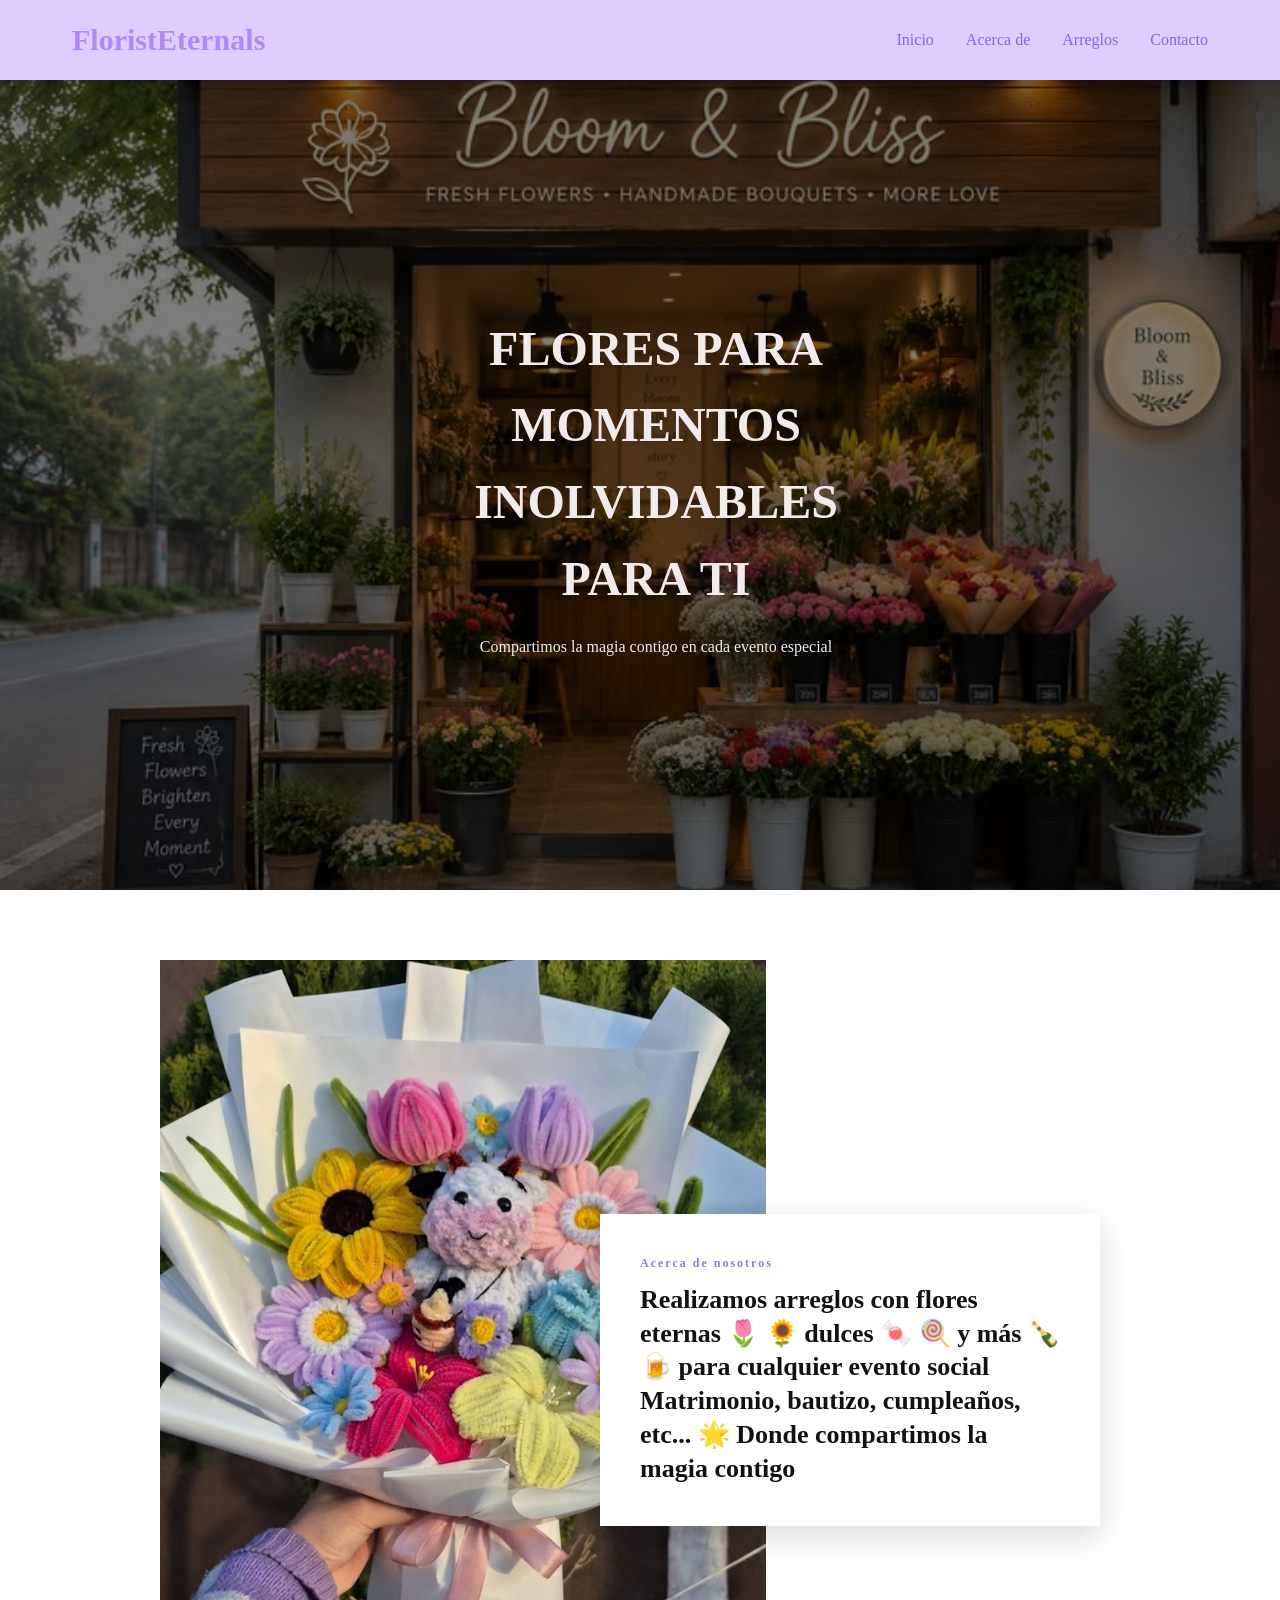
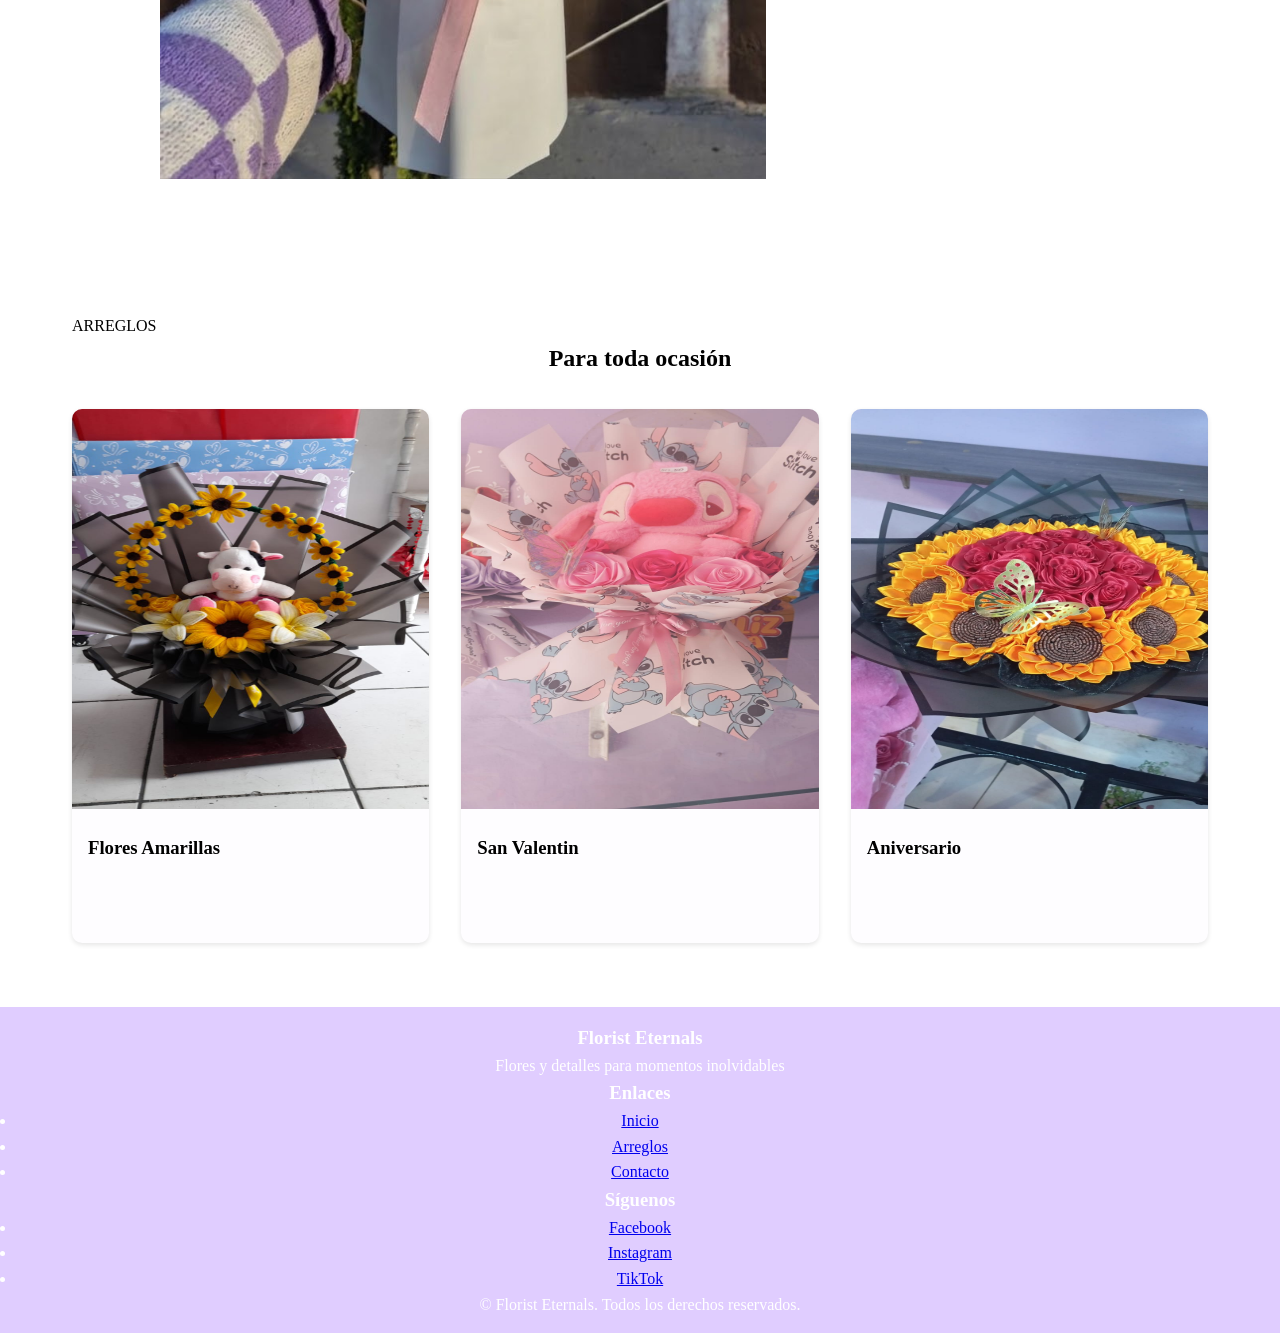
<file: index.html>
<!DOCTYPE html>
<html lang="es">
<head>
    <meta charset="UTF-8">
    <meta name="viewport" content="width=device-width, initial-scale=1.0">
    <title>Florist Eternals | Arreglos Florales</title>
    <link rel="stylesheet" href="style/estilos.css">
</head>
<body>
    <!-- SECCIÓN 1: CABECERA Y NAVEGACIÓN -->
    <header>
        <nav>
            <div class="logo">
             <span>Florist</span>Eternals 
            </div>
            <ul class="nav-links">
               <li><a href="index.html">Inicio</a></li>
               <li><a href="Acercade.html">Acerca de</a></li> 
               <li><a href="arreglos.html">Arreglos</a></li>
               <li><a href="contacto.html">Contacto </a></li>
            </ul>
        </nav>
    </header>
    <main>
         <!-- SECCIÓN 2: PORTADA PRINCIPAL -->
        <section id="hero" class="hero">
            <div>
                <h1>FLORES PARA MOMENTOS INOLVIDABLES PARA TI</h1>
                <p>Compartimos la magia contigo en cada evento especial</p>
            </div>
        </section>
        <!-- SECCIÓN 3: ACERCA DE NUESTRO NEGOCIO -->
        <!--contenedor-->
        <section class="negocio">
            <!-- Imagen de fondo o lateral -->
            <div class="negocio-imagen">
                <img src="img/negocio.jpg" alt="Arreglo con flores y cervezas">
            </div>
            <!-- Caja de texto flotante -->
            <div class="negocio-contenido">
                <span class="negocio-titulo">Acerca de nosotros</span>
                <h2>Realizamos arreglos con flores eternas 🌷 🌻 dulces 🍬 🍭 y más 🍾 🍺 para cualquier evento social Matrimonio, bautizo, cumpleaños, etc... 🌟 Donde compartimos la magia contigo</h2>
            </div>
        </section>
        <!-- SECCIÓN 4: ARREGLOS FLORALES CATALOGO-->
        <section id="Arreglos">
             <span class="etiqueta">ARREGLOS</span>
             <h1 id="titulo-principal">Para toda ocasión</h1>
            <div class="Arreglos-grid">
                <div class="Arreglos-card">
                    <img src="img/flor1.jpg" alt="Ramo de flores amarillas eternas">
                    <h3>Flores Amarillas</h3>
                    <p class="descripcion"></p>
                </div>
                <div class="Arreglos-card">
                    <img src="img/flors2.jpg" alt="Ramo de flores rojas eternas">
                    <h3>San Valentin</h3>
                    <p class="descripcion"></p>
                </div>
                <div class="Arreglos-card">
                    <img src="img/flors3.jpg" alt="Ramo de flores blancas eternas">
                    <h3>Aniversario</h3>
                    <p class="descripcion"></p>
                </div> 
            </div>
        </section>
    </main>
    <!--SECCIÓN 5: PIE DE PÁGINA-->
    <footer class="pie-pagina">
        <div class="pie-grid">
            <div>
                <h3>Florist Eternals</h3>
                <p>Flores y detalles para momentos inolvidables</p>
            </div>
            <div>
                <h3>Enlaces</h3>
                <ul>
                    <li><a href="index.html">Inicio</a></li>
                    <li><a href="arreglos.html">Arreglos</a></li>
                    <li><a href="contacto.html">Contacto</a></li>
                </ul>
            </div>
            <div><h3>Síguenos</h3>
             <ul><li><a href="https://www.facebook.com/" target="_blank" rel="noopener noreferrer">Facebook</a>
             </li><li><a href="https://www.instagram.com/florist.eternals?dlrf=M2gyaGdnMWs5ZzJq" target="_blank" rel="noopener noreferrer">Instagram</a>
             </li><li><a href="https://www.tiktok.com/@florist_eternals?_r=1&_t=ZS-9AeKpozHYRs" target="_blank" rel="noopener noreferrer">TikTok</a></li></ul>
            </div>
            <div class="pie-inferior">
                <p>&copy; Florist Eternals. Todos los derechos reservados.</p>
            </div>
        </div>    
    </footer>
</body>
</html>
</file>
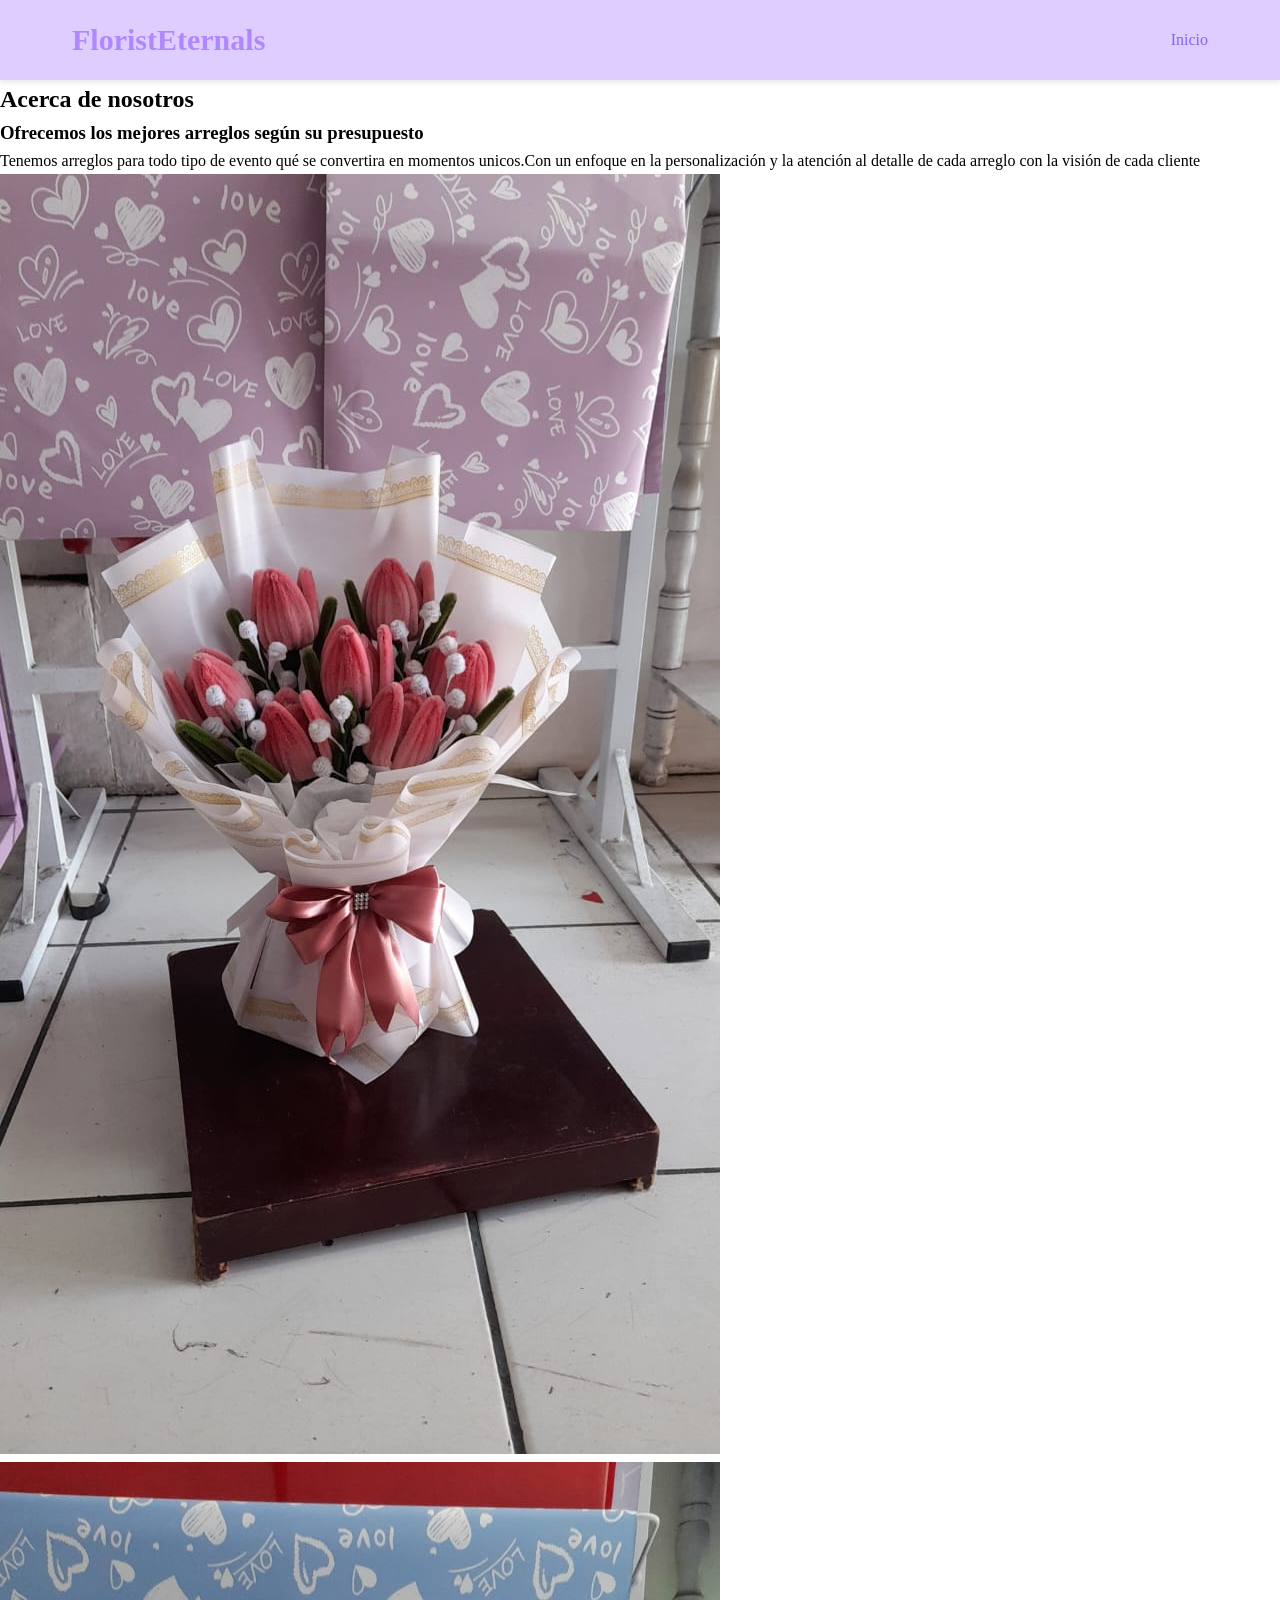
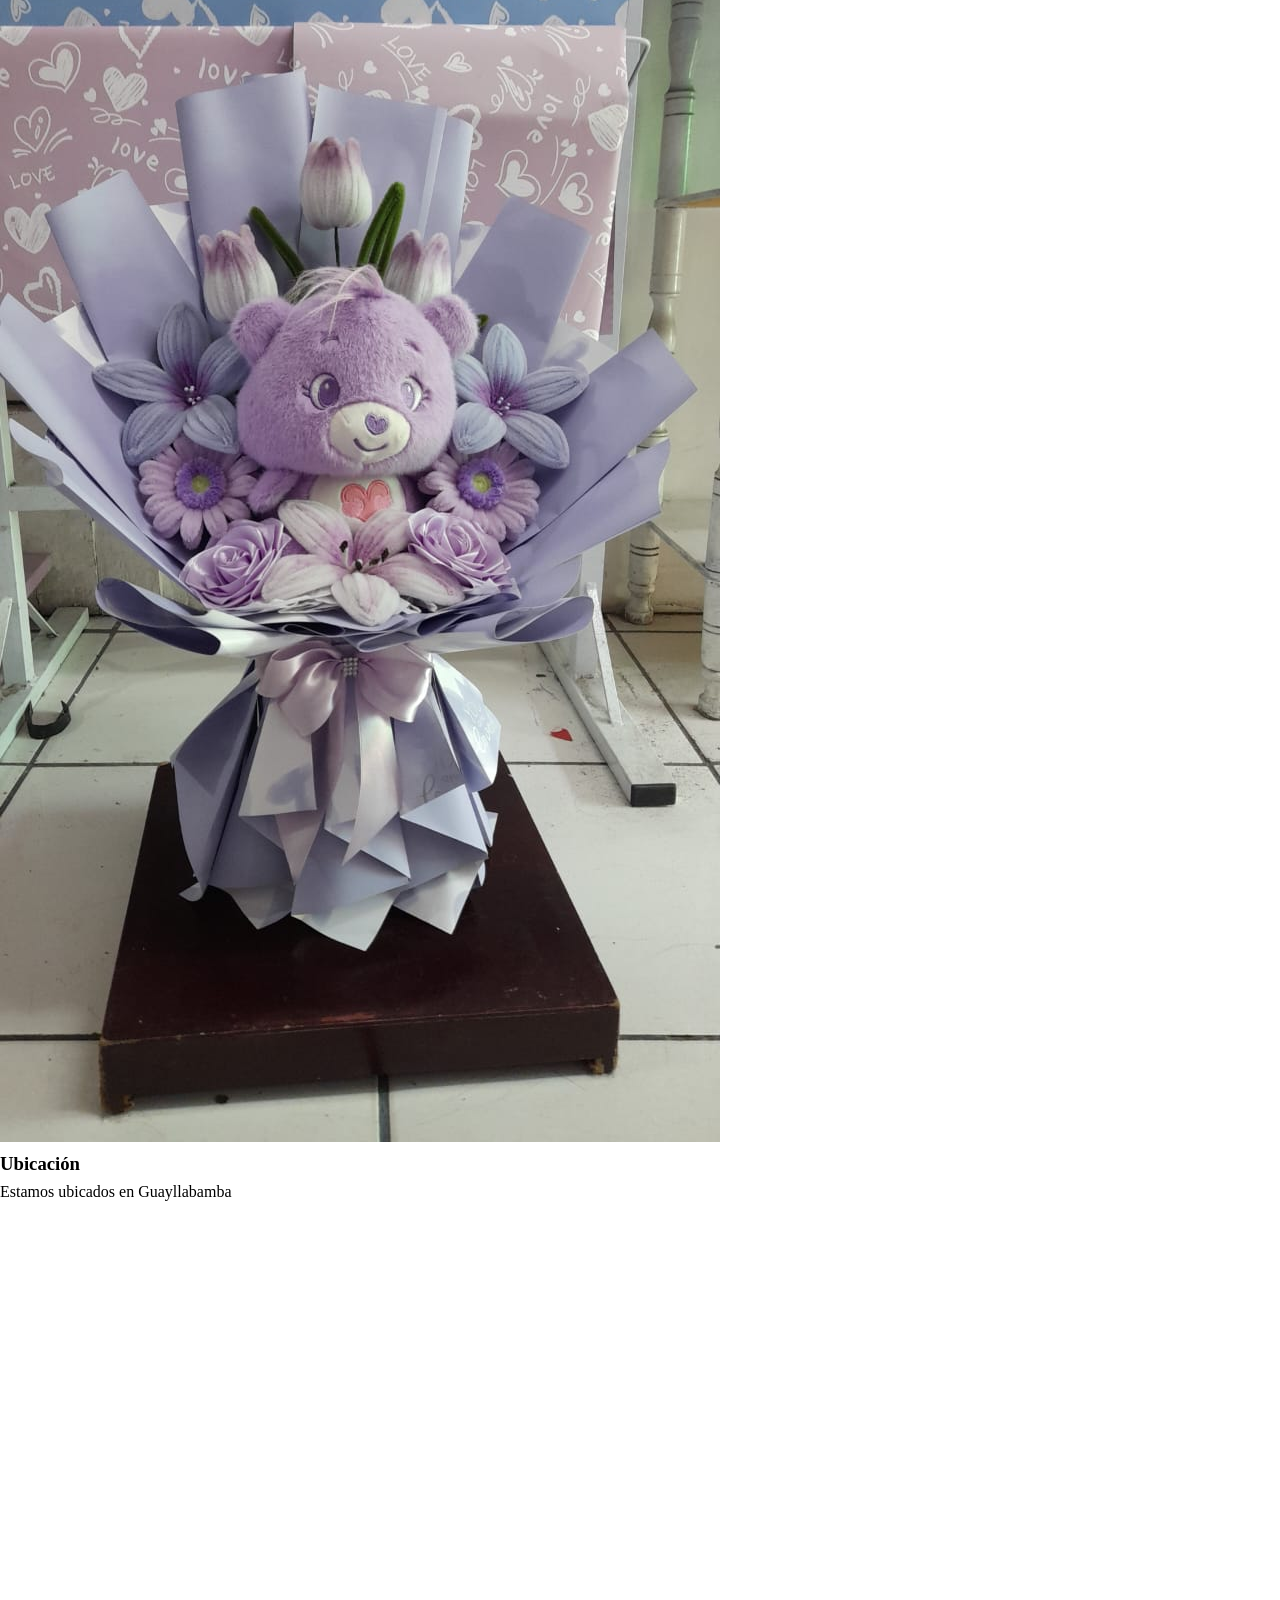
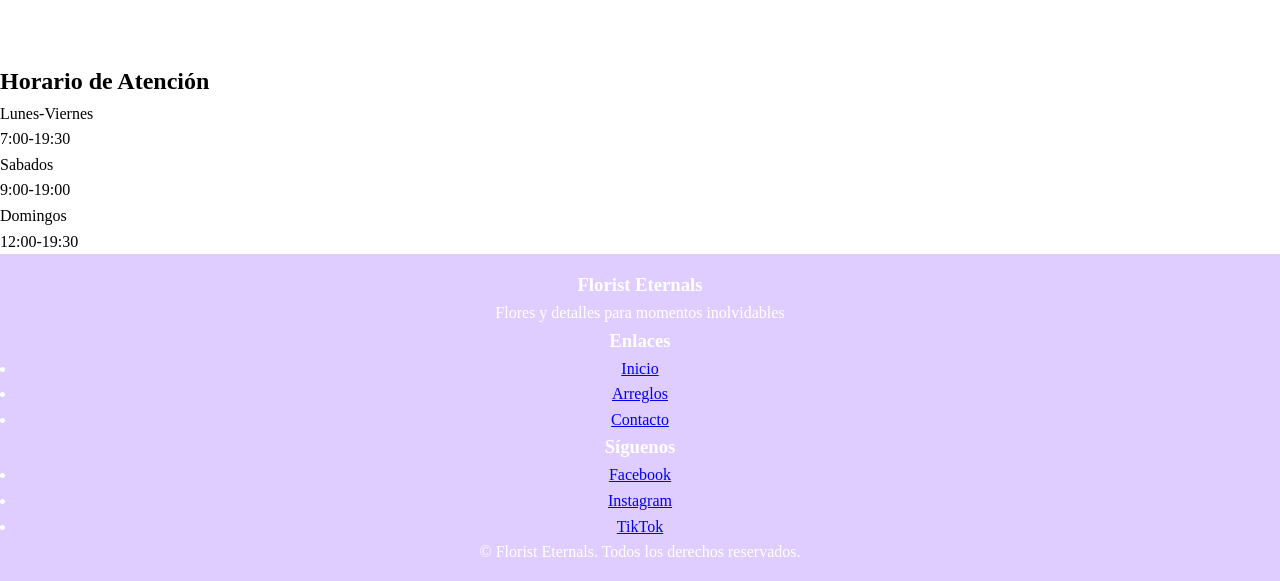
<file: Acercade.html>
<!DOCTYPE html>
<html lang="es">
<head>
    <meta charset="UTF-8">
    <meta name="viewport" content="width=device-width, initial-scale=1.0">
    <title>Acerca de | Florist Eternals</title>
    <link rel="stylesheet" href="style/estilos.css">
</head>
<body>
    <!-- SECCIÓN 1: CABECERA Y NAVEGACIÓN -->
    <header>
        <nav>
            <div class="logo">
             <span> Florist</span>Eternals 
            </div>
            <ul class="nav-links">
               <li><a href="index.html">Inicio</a></li> 
            </ul>
        </nav>
    </header>
    <main>
        <!-- SECCIÓN 2: INFORMACIÓN DEL NEGOCIO -->
        <section id="local">
            <h1 id="titulo-principal">Acerca de nosotros</h1>
            <div class="local-grid">
                <div class="local-card"> 
                    <h3>Ofrecemos los mejores arreglos según su presupuesto</h3>
                    <p>Tenemos arreglos para todo tipo de evento qué se convertira 
                        en momentos unicos.Con un enfoque en la personalización y la atención al detalle de cada arreglo 
                        con la visión de cada cliente
                    </p>
                </div>
                <div class="local-card">
                    <img src="img/flor10.jpg" alt="foto">
                </div>
                <div class="local-card">
                    <img src="img/flor11.jpg" alt="foto">
                </div>
            </div>
            <div class="local-grid">
                <div class="local-card"> 
                    <h3>Ubicación</h3>
                    <p>Estamos ubicados en Guayllabamba</p>
                    <iframe src="https://www.google.com/maps/embed?pb=!1m18!1m12!1m3!1d3989.8159268934205!2d-78.351427!3d-0.0627586!2m3!1f0!2f0!3f0!3m2!1i1024!2i768!4f13.1!3m3!1m2!1s0x91d58b9074af0adb%3A0x6f408d70024c26a2!2sFARMACIA%20SANTA%20MARTHA%20%23546%20Guayllabamba!5e0!3m2!1ses-419!2sec!4v1792291274768!5m2!1ses-419!2sec" width="600" height="450" style="border:0;" allowfullscreen="" loading="lazy" referrerpolicy="strict-origin-when-cross-origin"></iframe>
                </div> 
            </div>
        </section>
        <!-- SECCIÓN 3: HORARIO DE ATENCIÓN -->
        <section id="horario">
            <h2>Horario de Atención</h2>
            <div class="local-grid">
                <div class="local-card">
                    <p>Lunes-Viernes</p>
                    <p>7:00-19:30</p>
                </div>
                <div class="local-card">
                    <p>Sabados</p>
                    <p>9:00-19:00</p>
                </div>
                <div class="local-card">
                    <p>Domingos</p>
                    <p>12:00-19:30</p>
                    </div>
                </div>
        </section>
    </main>
    
   <!--SECCIÓN 5: PIE DE PÁGINA-->
    <footer class="pie-pagina">
        <div class="pie-grid">
            <div>
                <h3>Florist Eternals</h3>
                <p>Flores y detalles para momentos inolvidables</p>
            </div>
            <div>
                <h3>Enlaces</h3>
                <ul>
                    <li><a href="index.html">Inicio</a></li>
                    <li><a href="arreglos.html">Arreglos</a></li>
                    <li><a href="contacto.html">Contacto</a></li>
                </ul>
            </div>
            <div><h3>Síguenos</h3>
             <ul><li><a href="https://www.facebook.com/" target="_blank" rel="noopener noreferrer">Facebook</a>
             </li><li><a href="https://www.instagram.com/florist.eternals?dlrf=M2gyaGdnMWs5ZzJq" target="_blank" rel="noopener noreferrer">Instagram</a>
             </li><li><a href="https://www.tiktok.com/@florist_eternals?_r=1&_t=ZS-9AeKpozHYRs" target="_blank" rel="noopener noreferrer">TikTok</a></li></ul>
            </div>
            <div class="pie-inferior">
                <p>&copy; Florist Eternals. Todos los derechos reservados.</p>
            </div>
        </div>    
    </footer>
</body>
</html>
</file>
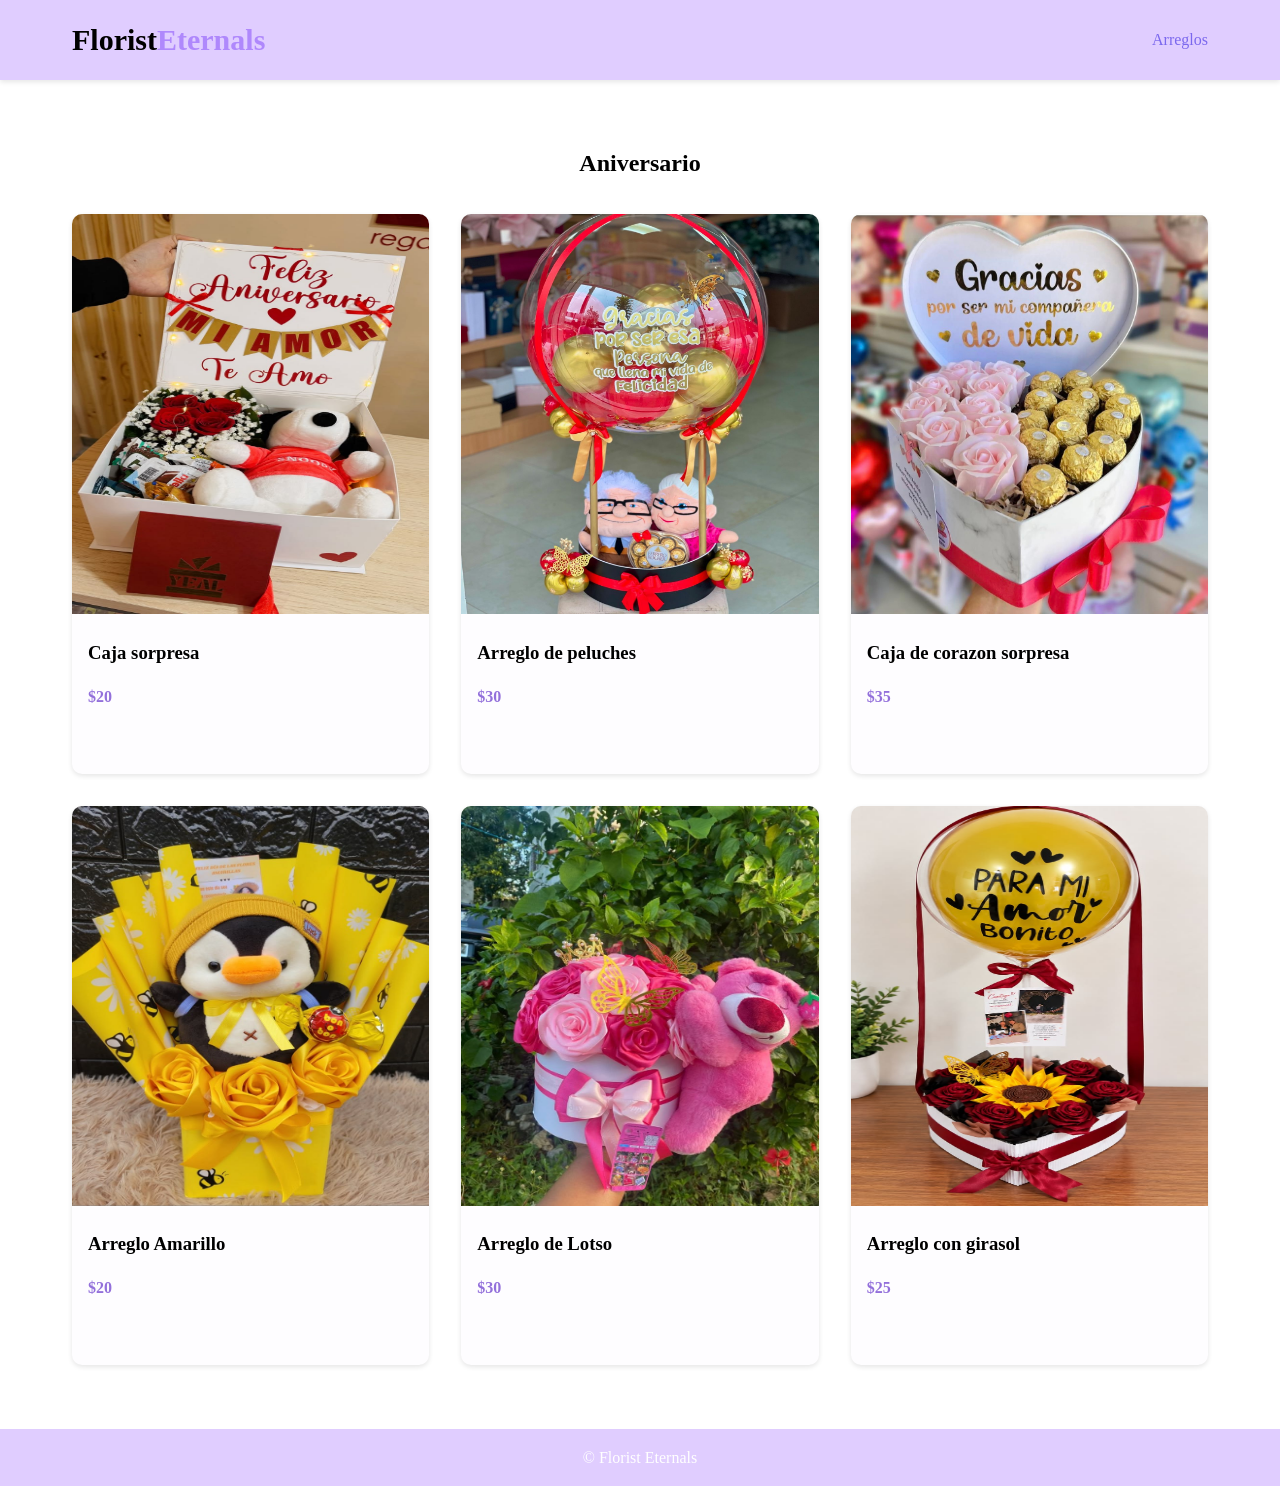
<file: aniversario.html>
<!DOCTYPE html>
<html lang="en">
<head>
    <meta charset="UTF-8">
    <meta name="viewport" content="width=device-width, initial-scale=1.0">
    <title>Aniversario</title>
    <link rel="stylesheet" href="style/estilos.css">
</head>
<body>
    <header>
        <nav>
            <div class="logo">
            <span style="color: black;"> Florist</span>Eternals 
            </div>
            <ul class="nav-links">
               <li><a href="arreglos.html">Arreglos</a></li> 
            </ul>
        </nav>
    </header>
    <section id="Arreglos">
       <h1>Aniversario</h1>
       <div class="Arreglos-grid">
           <div class="Arreglos-card">
                <img src="img/aniversario1.jpg" alt="foto">
                <h3>Caja sorpresa</h3>
                <p class="precio">$20</p>
                <p class="descripcion"></p>  
            </div>
            <div class="Arreglos-card">
                <img src="img/aniversario2.jpg" alt="foto">
                <h3>Arreglo de peluches</h3>
                <p class="precio">$30</p>                    
                <p class="descripcion"></p>  
            </div>
            <div class="Arreglos-card">
                <img src="img/aniversario3.jpg" alt="foto">
                <h3>Caja de corazon sorpresa</h3>
                <p class="precio">$35</p>
                <p class="descripcion"></p>            
            </div>        
            <div class="Arreglos-card">
                <img src="img/aniversario4.jpg" alt="foto">
                <h3>Arreglo Amarillo</h3>
                <p class="precio">$20</p>
                <p class="descripcion"></p>     
            </div>
            <div class="Arreglos-card">
                <img src="img/aniversario5.jpg" alt="foto">
                <h3> Arreglo de Lotso</h3>
                <p class="precio">$30</p>                    
                <p class="descripcion"></p>  
            </div>
            <div class="Arreglos-card">
                <img src="img/aniversario6.jpg" alt="foto">
                <h3>Arreglo con girasol</h3>
                <p class="precio">$25</p>
                <p class="descripcion"></p>            
            </div>    
        </div>
    </section>
    <footer>
        <p>&copy; Florist Eternals</p>
    </footer>
</body>
</html>
</file>
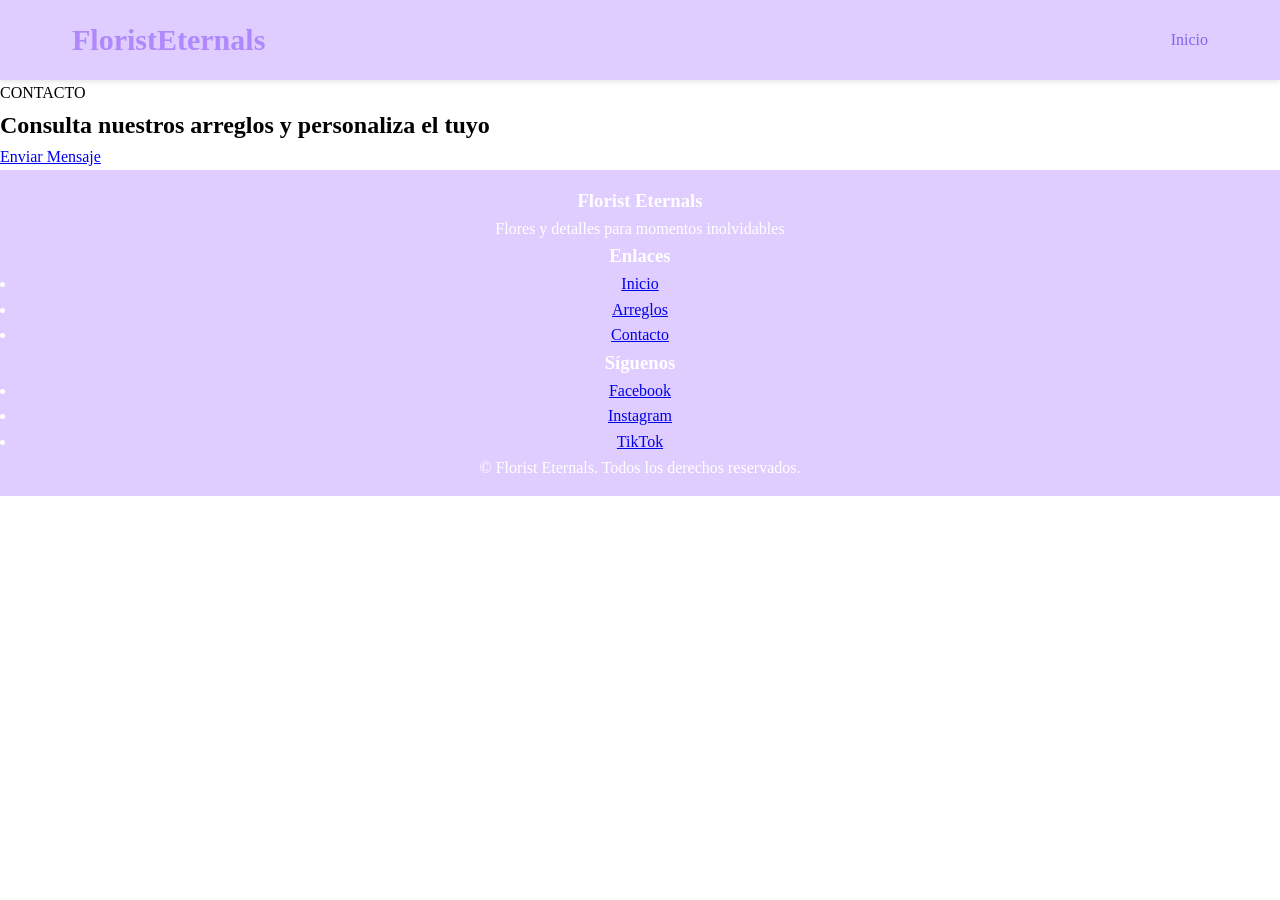
<file: contacto.html>
<!DOCTYPE html>
 <html lang="en">
 <head>
    <meta charset="UTF-8">
    <meta name="viewport" content="width=device-width, initial-scale=1.0">
    <title>Contacto</title>
    <link rel="stylesheet" href="style/estilos.css">
 </head>
 <body>
    <header>
        <nav>
            <div class="logo">
            <span> Florist</span>Eternals 
            </div>
            <ul class="nav-links">
               <li><a href="index.html">Inicio</a></li> 
            </ul>
        </nav>
    </header>
    <main>
        <!-- SECCIÓN 2: LLAMADO A LA ACCIÓN (CONTACTO SIN FORMULARIO) -->
        <section class="contacto-hero">
            <span class="contacto-subtitulo">CONTACTO</span>
            <h2>Consulta nuestros arreglos y personaliza el tuyo</h2>
            <a href="https://web.whatsapp.com/" target="_blank" class="btn-contacto">Enviar Mensaje</a>
        </section>
    </main>
    <!--SECCIÓN 4: PIE DE PÁGINA-->
    <footer class="pie-pagina">
        <div class="pie-grid">
            <div>
                <h3>Florist Eternals</h3>
                <p>Flores y detalles para momentos inolvidables</p>
            </div>
            <div>
                <h3>Enlaces</h3>
                <ul>
                    <li><a href="index.html">Inicio</a></li>
                    <li><a href="arreglos.html">Arreglos</a></li>
                    <li><a href="contacto.html">Contacto</a></li>
                </ul>
            </div>
            <div><h3>Síguenos</h3>
             <ul><li><a href="https://www.facebook.com/" target="_blank" rel="noopener noreferrer">Facebook</a>
             </li><li><a href="https://www.instagram.com/florist.eternals?dlrf=M2gyaGdnMWs5ZzJq" target="_blank" rel="noopener noreferrer">Instagram</a>
             </li><li><a href="https://www.tiktok.com/@florist_eternals?_r=1&_t=ZS-9AeKpozHYRs" target="_blank" rel="noopener noreferrer">TikTok</a></li></ul>
            </div>
            <div class="pie-inferior">
                <p>&copy; Florist Eternals. Todos los derechos reservados.</p>
            </div>
        </div>    
    </footer>
 </body>
 </html>
</file>
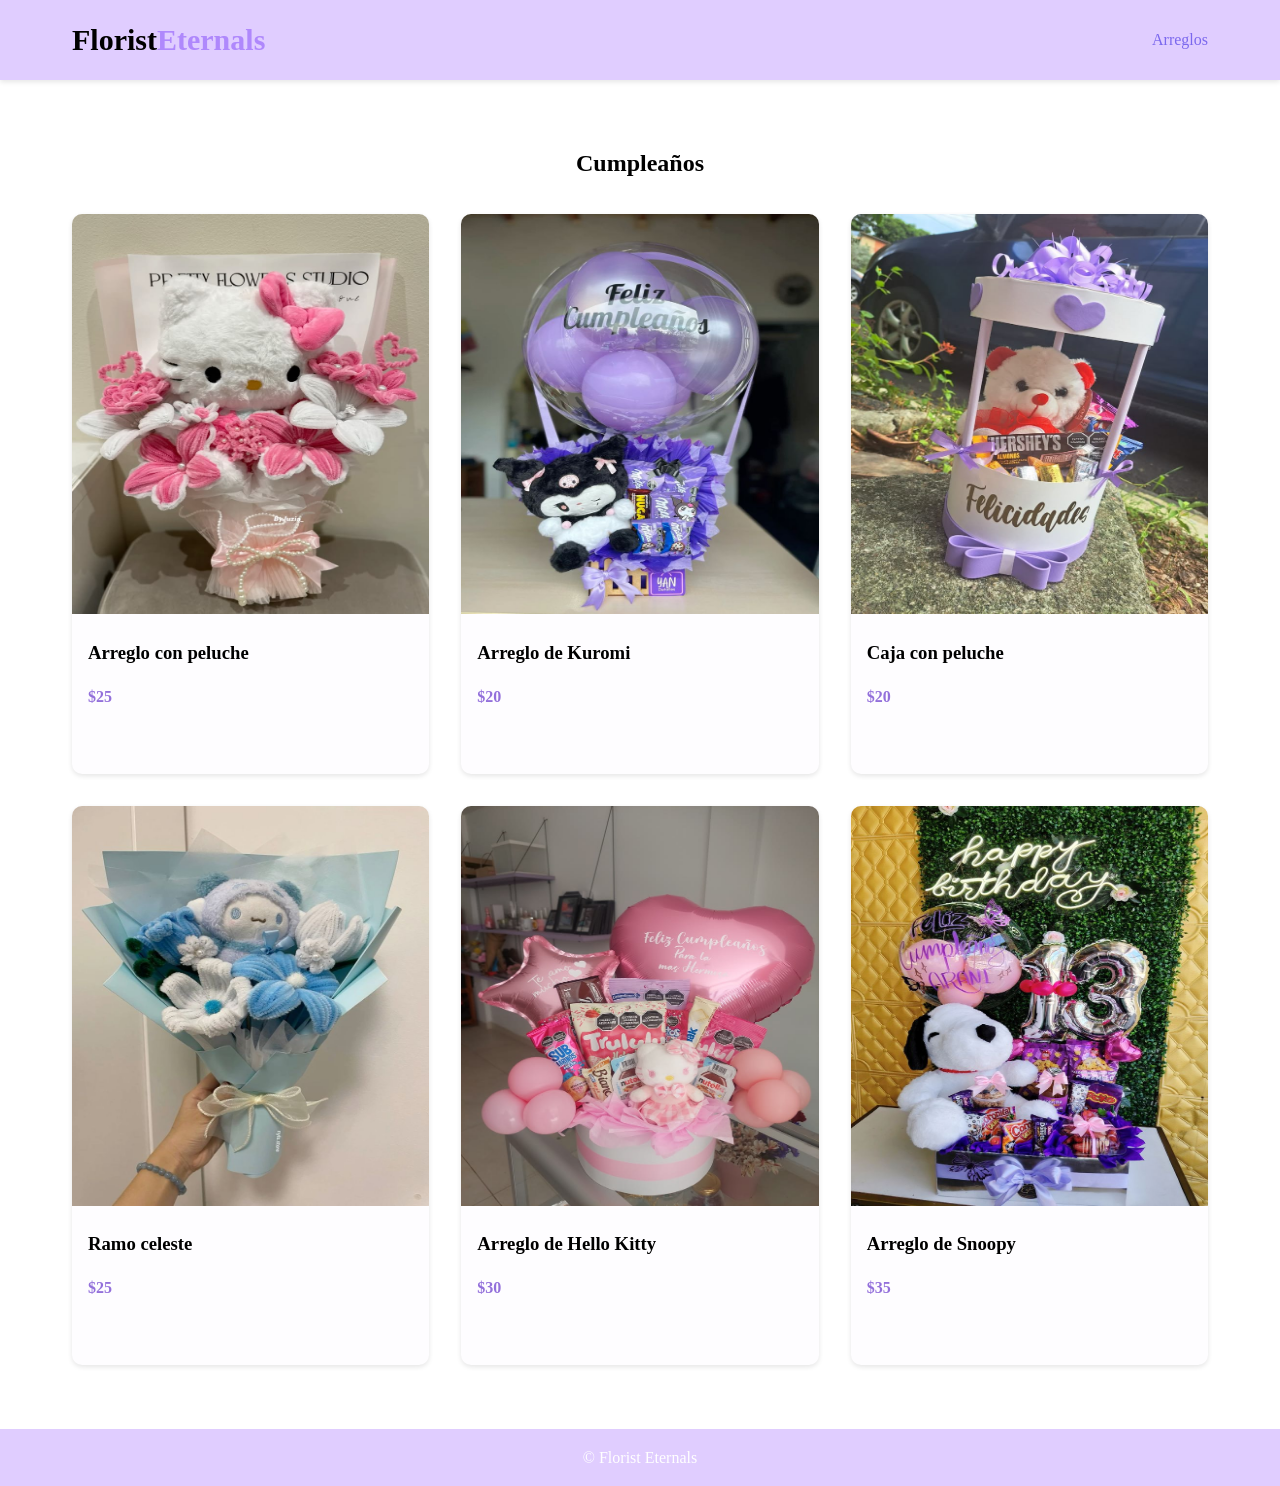
<file: cumple.html>
<!DOCTYPE html>
<html lang="en">
<head>
    <meta charset="UTF-8">
    <meta name="viewport" content="width=device-width, initial-scale=1.0">
    <title>Cumpleaños</title>
    <link rel="stylesheet" href="style/estilos.css">
</head>
<body>
    <header>
        <nav>
            <div class="logo">
            <span style="color: black;"> Florist</span>Eternals 
            </div>
            <ul class="nav-links">
               <li><a href="arreglos.html">Arreglos</a></li> 
            </ul>
        </nav>
    </header>
    <section id="Arreglos">
       <h1>Cumpleaños</h1>
       <div class="Arreglos-grid">
           <div class="Arreglos-card">
                <img src="img/cumple1.jpg" alt="foto">
                <h3>Arreglo con peluche</h3>
                <p class="precio">$25</p>
                <p class="descripcion"></p>
            </div>
            <div class="Arreglos-card">
                <img src="img/cumple2.jpg" alt="foto">
                <h3>Arreglo de Kuromi</h3>
                <p class="precio">$20</p>                    
                <p class="descripcion"></p>  
            </div>
            <div class="Arreglos-card">
                <img src="img/cumple3.jpg" alt="foto">
                <h3> Caja con peluche</h3>
                <p class="precio">$20</p>
                <p class="descripcion"></p>            
            </div>        
            <div class="Arreglos-card">
                <img src="img/cumple4.jpg" alt="foto">
                <h3>Ramo celeste </h3>
                <p class="precio">$25</p>
                <p class="descripcion"></p>    
            </div>
            <div class="Arreglos-card">
                <img src="img/cumple5.jpg" alt="foto">
                <h3>Arreglo de Hello Kitty</h3>
                <p class="precio">$30</p>                    
                <p class="descripcion"></p>  
            </div>
            <div class="Arreglos-card">
                <img src="img/cumple6.jpg" alt="foto">
                <h3>Arreglo de Snoopy</h3>
                <p class="precio">$35</p>
                <p class="descripcion"></p>            
            </div>    
        </div>
        
    </section>
    <footer>
        <p>&copy; Florist Eternals</p>
    </footer>
    
</body>
</html>
</file>
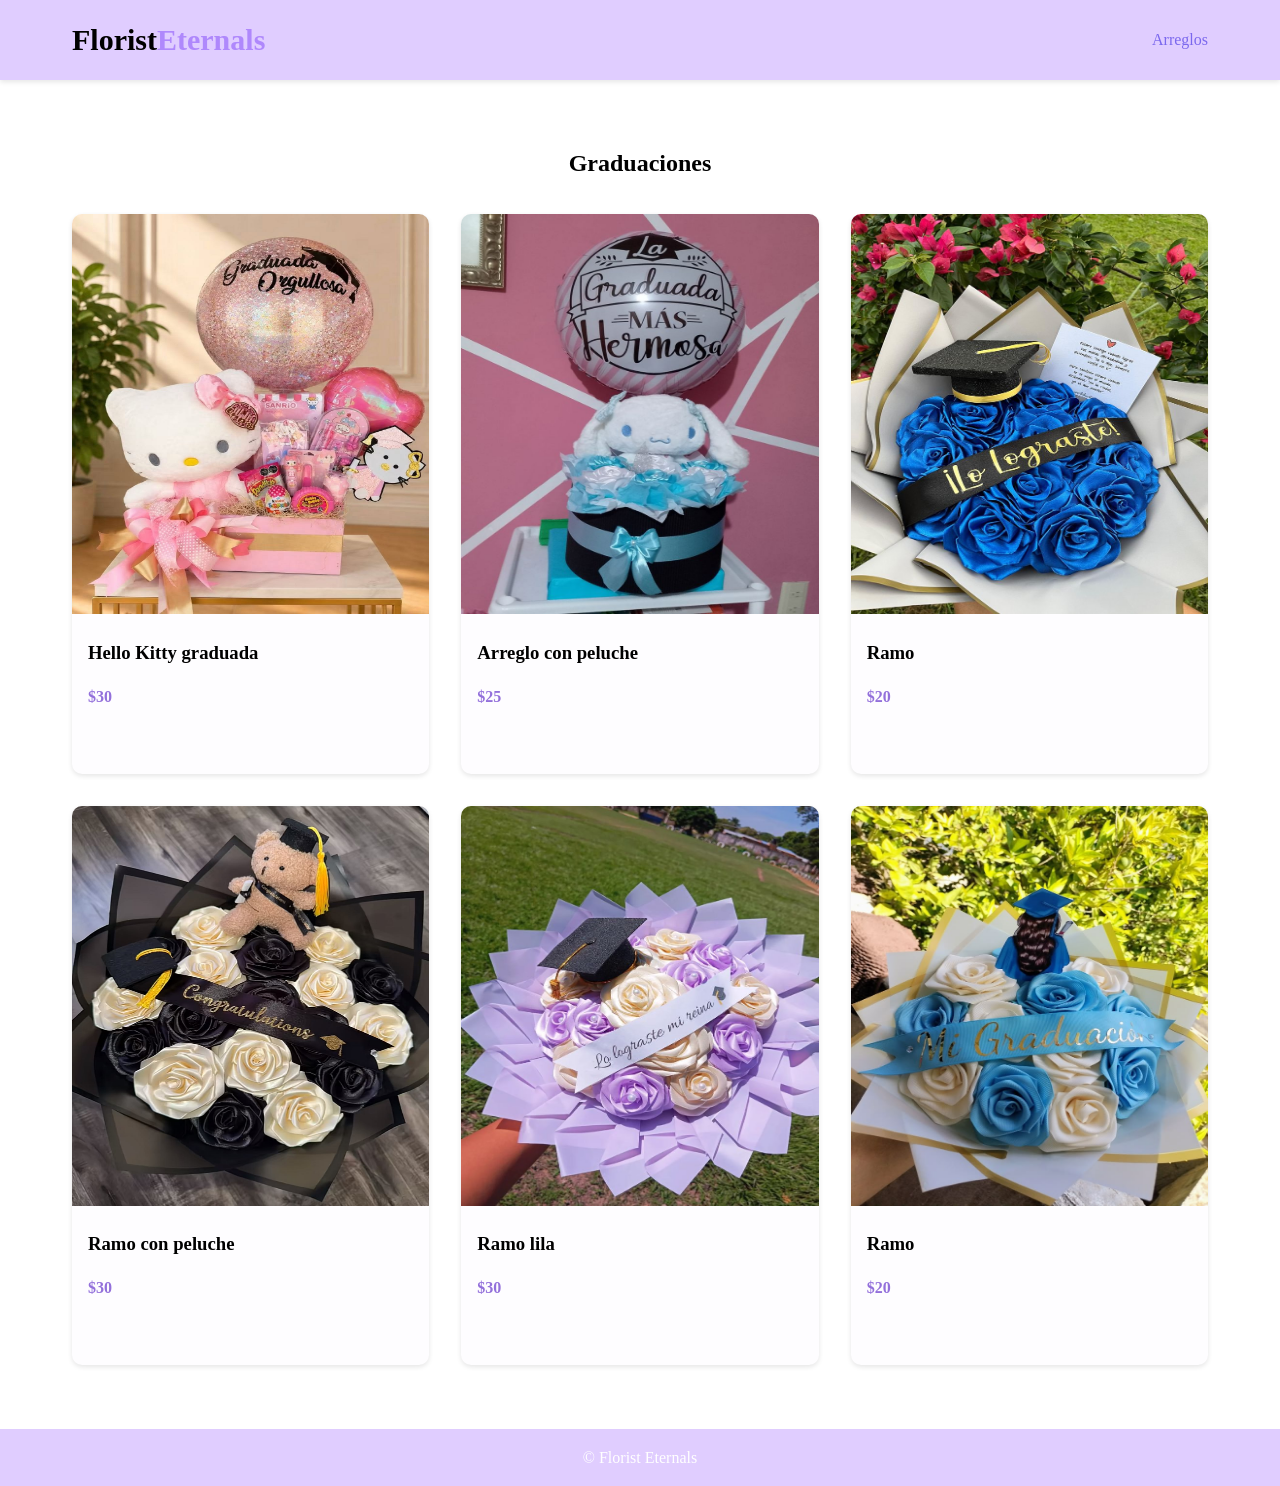
<file: graduaciones.html>
<!DOCTYPE html>
<html lang="en">
<head>
    <meta charset="UTF-8">
    <meta name="viewport" content="width=device-width, initial-scale=1.0">
    <title>Graduaciones</title>
    <link rel="stylesheet" href="style/estilos.css">
</head>
<body>
    <header>
        <nav>
            <div class="logo">
            <span style="color: black;"> Florist</span>Eternals 
            </div>
            <ul class="nav-links">
               <li><a href="arreglos.html">Arreglos</a></li> 
            </ul>
        </nav>
    </header>
    <section id="Arreglos">
       <h1>Graduaciones</h1>
       <div class="Arreglos-grid">
           <div class="Arreglos-card">
                <img src="img/graduacion1.jpg" alt="foto">
                <h3>Hello Kitty graduada</h3>
                <p class="precio">$30</p>
                <p class="descripcion"></p>  
            </div>
            <div class="Arreglos-card">
                <img src="img/graduacion2.jpg" alt="foto">
                <h3>Arreglo con peluche</h3>
                <p class="precio">$25</p>                    
                <p class="descripcion"></p>  
            </div>
            <div class="Arreglos-card">
                <img src="img/graduacion3.jpg" alt="foto">
                <h3> Ramo </h3>
                <p class="precio">$20</p>
                <p class="descripcion"></p>            
            </div>        
            <div class="Arreglos-card">
                <img src="img/graduacion4.jpg" alt="foto">
                <h3>Ramo con peluche</h3>
                <p class="precio">$30</p>
                <p class="descripcion"></p>
                   
                    
            </div>
            <div class="Arreglos-card">
                <img src="img/graduacion5.jpg" alt="foto">
                <h3> Ramo lila</h3>
                <p class="precio">$30</p>                    
                <p class="descripcion"></p>  
            </div>
            <div class="Arreglos-card">
                <img src="img/graduacion6.jpg" alt="foto">
                <h3>Ramo</h3>
                <p class="precio">$20</p>
                <p class="descripcion"></p>            
            </div>    
        </div>
    </section>
    <footer>
        <p>&copy; Florist Eternals</p>
    </footer>
</body>
</html>
</file>
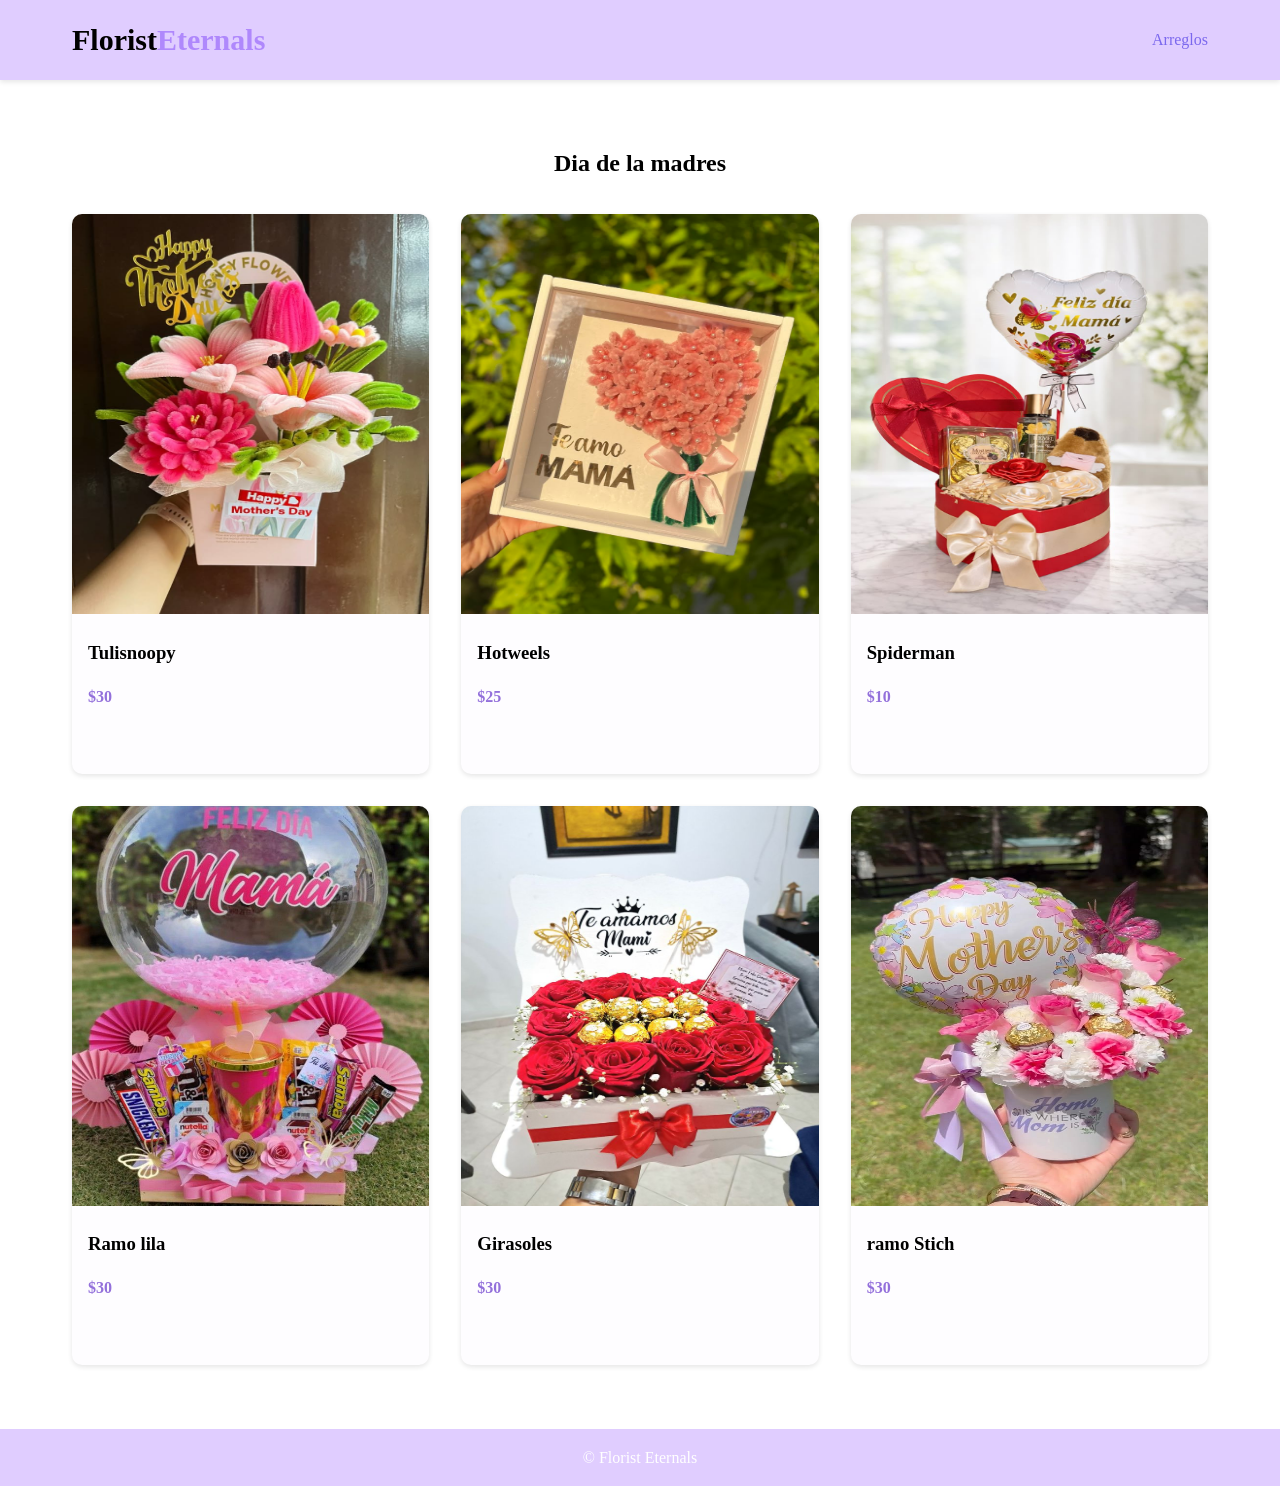
<file: mama.html>
<!DOCTYPE html>
<html lang="en">
<head>
    <meta charset="UTF-8">
    <meta name="viewport" content="width=device-width, initial-scale=1.0">
    <title>Dia de las madres</title>
    <link rel="stylesheet" href="style/estilos.css">
</head>
<body>
    <header>
        <nav>
            <div class="logo">
            <span style="color: black;"> Florist</span>Eternals 
            </div>
            <ul class="nav-links">
               <li><a href="style/estilos.css">Arreglos</a></li> 
            </ul>
        </nav>
    </header>
    <section id="Arreglos">
       <h1>Dia de la madres</h1>
       <div class="Arreglos-grid">
           <div class="Arreglos-card">
                <img src="img/ma1.jpg" alt="foto">
                <h3>Tulisnoopy</h3>
                <p class="precio">$30</p>
                <p class="descripcion"></p>  
            </div>
            <div class="Arreglos-card">
                <img src="img/ma2.jpg" alt="foto">
                <h3>Hotweels</h3>
                <p class="precio">$25</p>                    
                <p class="descripcion"></p>  
            </div>
            <div class="Arreglos-card">
                <img src="img/ma3.jpg" alt="foto">
                <h3> Spiderman </h3>
                <p class="precio">$10</p>
                <p class="descripcion"></p>            
            </div>        
            <div class="Arreglos-card">
                <img src="img/ma4.jpg" alt="foto">
                <h3>Ramo lila </h3>
                <p class="precio">$30</p>
                <p class="descripcion"></p>      
            </div>
            <div class="Arreglos-card">
                <img src="img/ma5.jpg" alt="foto">
                <h3> Girasoles</h3>
                <p class="precio">$30</p>                    
                <p class="descripcion"></p>  
            </div>
            <div class="Arreglos-card">
                <img src="img/ma6.jpg" alt="foto">
                <h3>ramo Stich</h3>
                <p class="precio">$30</p>
                <p class="descripcion"></p>            
            </div>    
        </div>
        
    </section>
    <footer>
        <p>&copy; Florist Eternals</p>
    </footer>
</body>
</html>
</file>
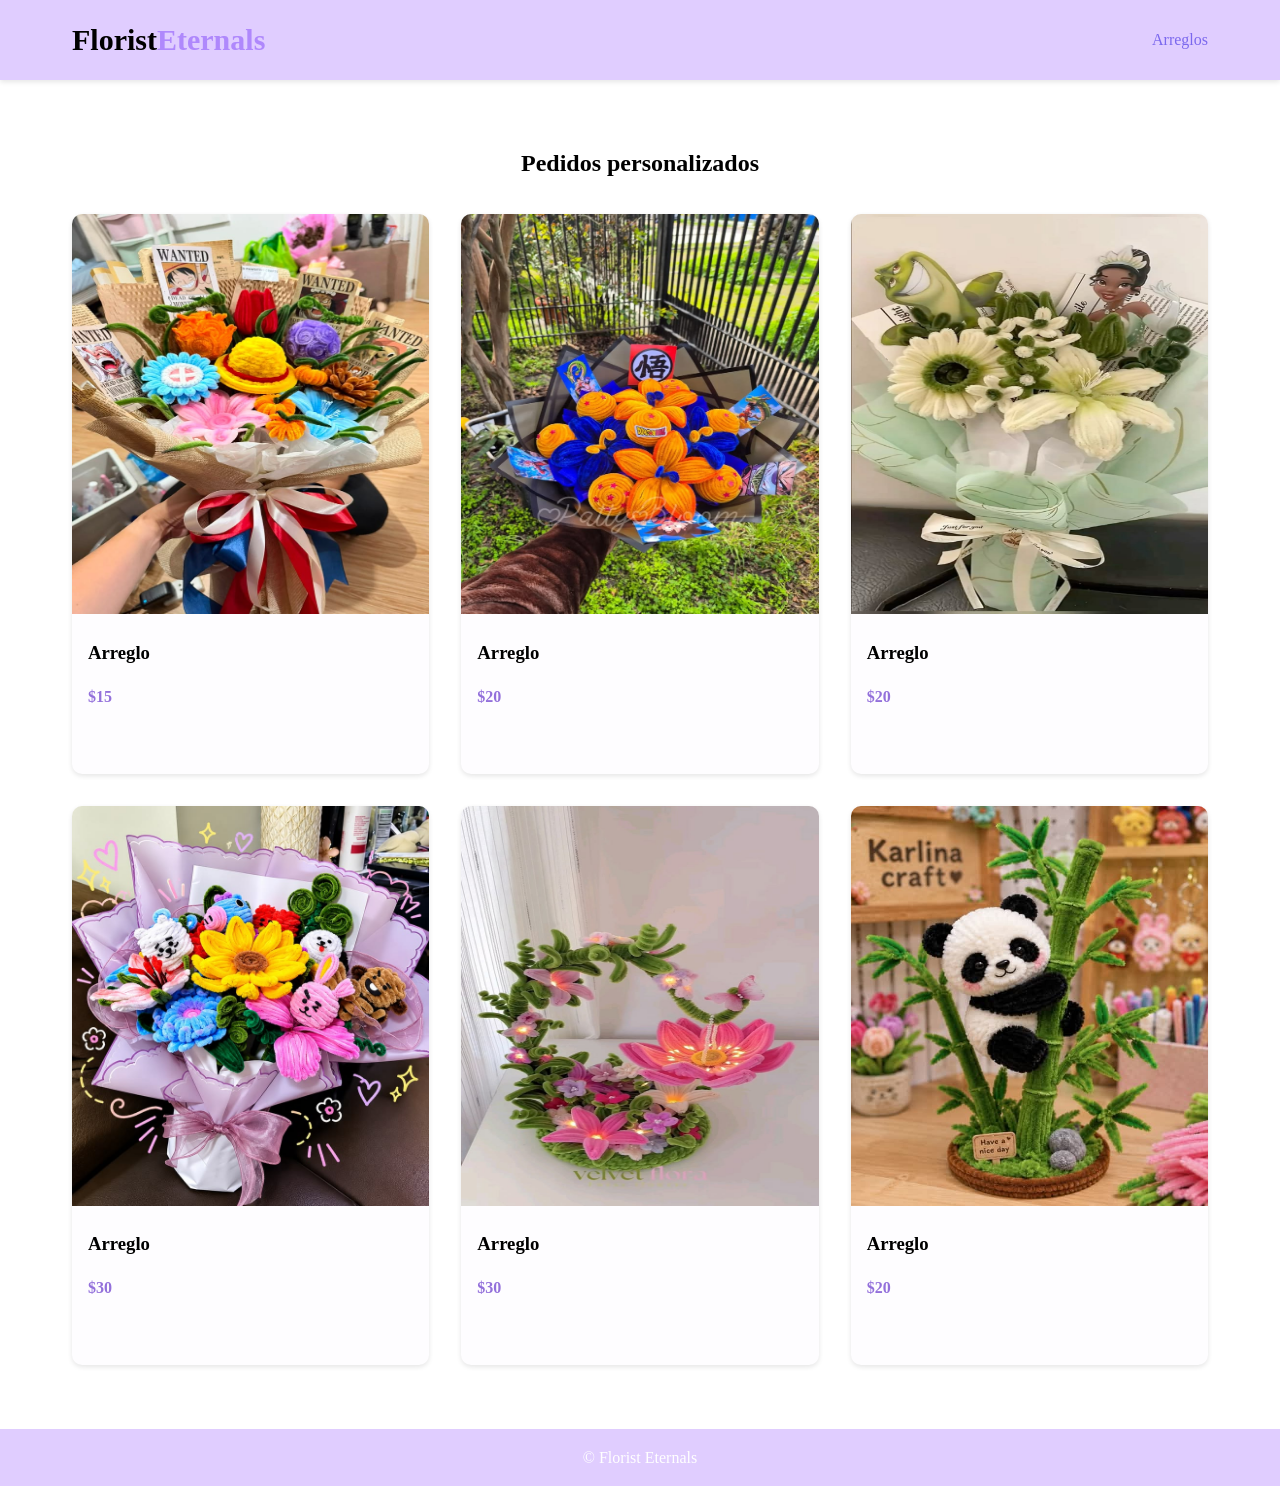
<file: personalizado.html>
<!DOCTYPE html>
<html lang="en">
<head>
    <meta charset="UTF-8">
    <meta name="viewport" content="width=device-width, initial-scale=1.0">
    <title>Cumpleaños</title>
    <link rel="stylesheet" href="style/estilos.css">
</head>
<body>
    <header>
        <nav>
            <div class="logo">
            <span style="color: black;"> Florist</span>Eternals 
            </div>
            <ul class="nav-links">
               <li><a href="arreglos.html">Arreglos</a></li> 
            </ul>
        </nav>
    </header>
    <section id="Arreglos">
       <h1>Pedidos personalizados</h1>
       <div class="Arreglos-grid">
           <div class="Arreglos-card">
                <img src="img/personalizado1.jpg" alt="foto">
                <h3>Arreglo</h3>
                <p class="precio">$15</p>
                <p class="descripcion"></p>  
            </div>
            <div class="Arreglos-card">
                <img src="img/personalizado2.jpg" alt="foto">
                <h3>Arreglo</h3>
                <p class="precio">$20</p>                    
                <p class="descripcion"></p>  
            </div>
            <div class="Arreglos-card">
                <img src="img/personalizado3.jpg" alt="foto">
                <h3>Arreglo</h3>
                <p class="precio">$20</p>
                <p class="descripcion"></p>            
            </div>        
            <div class="Arreglos-card">
                <img src="img/personalizado4.jpg" alt="foto">
                <h3>Arreglo</h3>
                <p class="precio">$30</p>
                <p class="descripcion"></p>
                   
                    
            </div>
            <div class="Arreglos-card">
                <img src="img/personalizado5.jpg" alt="foto">
                <h3>Arreglo</h3>
                <p class="precio">$30</p>                    
                <p class="descripcion"></p>  
            </div>
            <div class="Arreglos-card">
                <img src="img/personalizado6.jpg" alt="foto">
                <h3>Arreglo</h3>
                <p class="precio">$20</p>
                <p class="descripcion"></p>            
            </div>    
        </div>
        
    </section>
    <footer>
        <p>&copy; Florist Eternals</p>
    </footer>
    
</body>
</html>
</file>
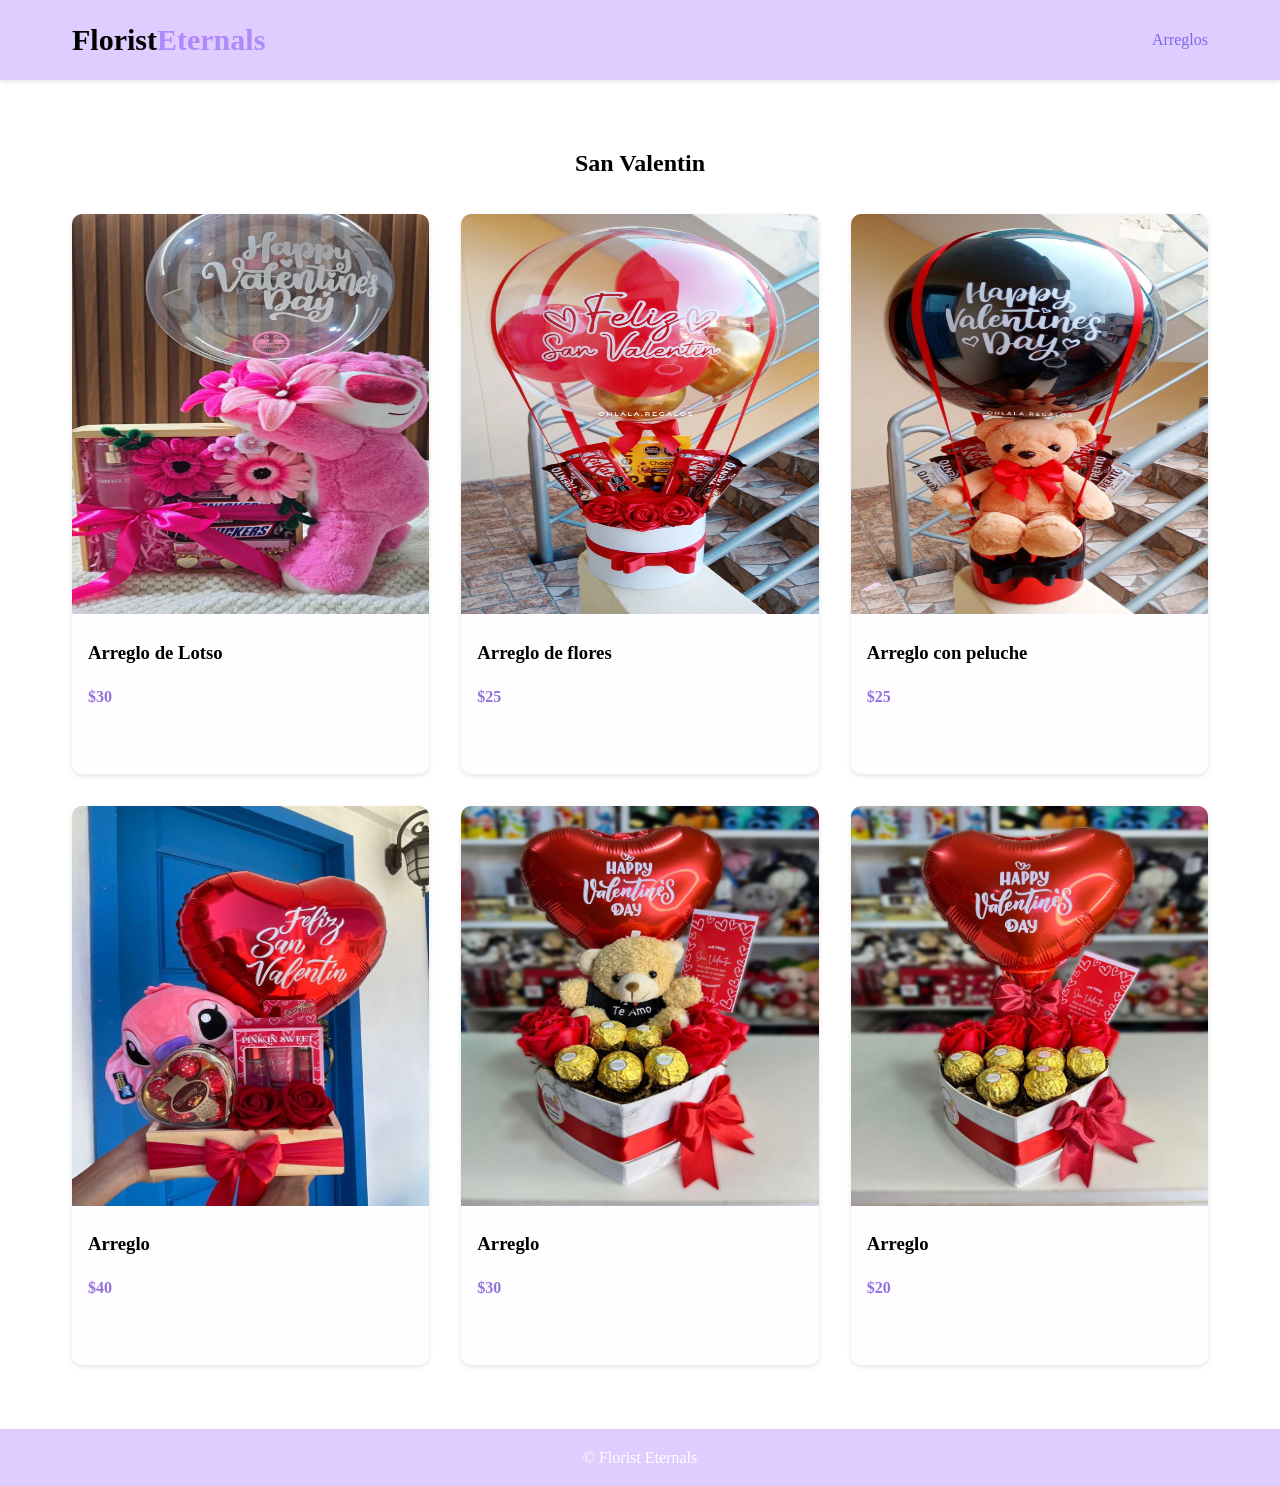
<file: valentin.html>
<!DOCTYPE html>
<html lang="en">
<head>
    <meta charset="UTF-8">
    <meta name="viewport" content="width=device-width, initial-scale=1.0">
    <title>San Valentin</title>
    <link rel="stylesheet" href="style/estilos.css">
</head>
<body>
    <header>
        <nav>
            <div class="logo">
            <span style="color: black;"> Florist</span>Eternals 
            </div>
            <ul class="nav-links">
               <li><a href="arreglos.html">Arreglos</a></li> 
            </ul>
        </nav>
    </header>
    <section id="Arreglos">
       <h1>San Valentin</h1>
       <div class="Arreglos-grid">
           <div class="Arreglos-card">
                <img src="img/valentin1.jpg" alt="foto">
                <h3>Arreglo de Lotso</h3>
                <p class="precio">$30</p>
                <p class="descripcion"></p>  
            </div>
            <div class="Arreglos-card">
                <img src="img/valentin2.jpg" alt="foto">
                <h3>Arreglo de flores</h3>
                <p class="precio">$25</p>                    
                <p class="descripcion"></p>  
            </div>
            <div class="Arreglos-card">
                <img src="img/valentin3.jpg" alt="foto">
                <h3>Arreglo con peluche</h3>
                <p class="precio">$25</p>
                <p class="descripcion"></p>            
            </div>        
            <div class="Arreglos-card">
                <img src="img/valentin4.jpg" alt="foto">
                <h3>Arreglo</h3>
                <p class="precio">$40</p>
                <p class="descripcion"></p>
                   
                    
            </div>
            <div class="Arreglos-card">
                <img src="img/valentin5.jpg" alt="foto">
                <h3>Arreglo</h3>
                <p class="precio">$30</p>                    
                <p class="descripcion"></p>  
            </div>
            <div class="Arreglos-card">
                <img src="img/valentin6.jpg" alt="foto">
                <h3>Arreglo</h3>
                <p class="precio">$20</p>
                <p class="descripcion"></p>            
            </div>    
        </div>
    </section>
    <footer>
        <p>&copy; Florist Eternals</p>
    </footer>
    
</body>
</html>
</file>
<file: style/estilos.css>
*{
margin: 0;
padding: 0;
box-sizing: border-box;
font-family: Georgia, 'Times New Roman', Times, serif;
}
body{
    line-height: 1.6;
    
}
header{
    background-color:rgb(224, 205, 255);
    box-shadow: 0 2px 5px rgb(0,0,0,0.1);
    position: sticky;
    z-index: 1000;
    top: 0;
   
}
nav{
    display: flex;
    justify-content: space-between;
    align-items: center;
    padding: 1rem 2rem;
    max-width: 1200px;
    margin: 0 auto;
}
.logo{
    font-size: 30px;
    font-weight: bold;
    color: rgb(175, 136, 252);
}
.nav-links{
    display: flex;
    list-style: none;
    gap: 2rem;
}
.nav-links a{
    text-decoration: none;
    color: mediumslateblue;
}
.nav-links a:hover{
    color: mediumaquamarine;
}
#hero{
    padding-top: 2rem;
    min-height: 90vh;
    background: linear-gradient(rgb(0,0,0,0.5),rgba(0,0,0,0.5)), url('../img/local.jpg');
    background-size: cover;
    background-position: center;
    display: flex;
    flex-direction: column;
    justify-content: center;
    align-items: center;
    text-align: center;
    color: rgb(242, 235, 235);
    padding: 0 41rem
}
#hero h1{
    font-size: 3rem;
    margin-bottom: 1rem;
}
/* Contenedor principal que organiza ambos elementos */
.negocio{
  position: relative;
  display: flex;
  align-items: center;
  max-width: 1000px;
  margin: 50px auto;
  padding: 20px;
}

.negocio-imagen img {
  width: 80%;
  height: 50%;
  display: block;
  object-fit: cover;
}
/* Caja de texto blanca y flotante */
.negocio-contenido{
  position: absolute;
  right: 40px; /* La desplaza hacia la derecha para que flote sobre la imagen */
  width: 50%;  /* Ancho de la caja blanca */
  background-color: #ffffff;
  padding: 40px;
  box-shadow: 0 10px 30px rgba(0, 0, 0, 0.15); /* Sombra elegante */
}

/* Estilos del texto pequeño ("ACERCA DE") */
.negocio-titulo{
  display: block;
  font-size: 12px;
  font-weight: bold;
  letter-spacing: 2px;
  color: #8c7ae6; /* Tono lila/morado tenue */
  margin-bottom: 10px;
}

/* Estilos del título principal */
.negocio-contenido h2 {
  font-size: 26px;
  color: #111111;
  line-height: 1.3;
  margin: 0;
  font-weight: 800;
}
/**/
#Local{
    padding: 1rem 2rem;
    max-width: 1200px;
    margin: 0 auto;
}
/**/
#Local h1{
    text-align: center;
    margin-bottom: 2rem;
}
#Local h2{
    text-align: center;
    margin-bottom: 2rem;
}
/**/
.Local-grid{
    display: grid;
    grid-template-columns: repeat(auto-fit, minmax(300px, 1fr));
    gap: 2rem;
}
/**/
.Local-card img{
    width: 100%;
    height: 400px;

}
.Local-card h3{
    padding: 0.5rem;
    color: black;
}
/**/
#Arreglos{
    padding: 4rem 2rem;
    max-width: 1200px;
    margin: 0 auto;
}
/*titulos*/
#Arreglos h1{
    text-align: center;
    margin-bottom: 2rem;
}
#Arreglos h2{
    text-align: center;
    margin-bottom: 2rem;
}
#Arreglos h4{
    text-align: center;
    margin-bottom: 0.5rem;
    color: mediumpurple;
}
/**/
.Arreglos-grid{
    display: grid;
    grid-template-columns: repeat(auto-fit, minmax(300px, 1fr));
    gap: 2rem;
}
/**/
.Arreglos-card{
    background: rgb(254, 253, 255);
    border-radius: 10px;
    overflow: hidden;
    box-shadow: 0 2px 5px rgb(0,0,0,0.1);
}
/**/
.Arreglos-card img{
    width: 100%;
    height: 400px;

}
.Arreglos-card h3{
    padding: 1rem;
    color: black;
}
/**/
.precio{
    color: mediumpurple;
    font-weight: bold;
    padding: 0 1rem;
}
.descripcion{
    padding:2rem 1rem;
    color: rgb(169, 162, 162);
}
/**/
#contacto{
    background-color:rgb(241, 239, 239);
    padding: 4rem 2rem;
}
#contacto h2{
    text-align:center;
    margin-bottom: 4 rem;
}
/**/
form{
    max-width: 500px;
    margin: 0 auto;
    display: flex;
    flex-direction: column;
    gap: 1rem;
}
input, textarea{
    padding: 1rem;
    border: 1px solid white;
    border-radius: 5px;
}
form button{
    background-color: mediumpurple;
    color: white;
    border: none;
    padding: 1rem;
    border-radius: 5px;
    cursor: pointer;
}
form button:hover{
    background-color:mediumaquamarine;
}
/**/
footer{
    background-color:rgb(224, 205, 255);
    color: white;
    text-align: center;
    padding: 1rem;
}
</file>
